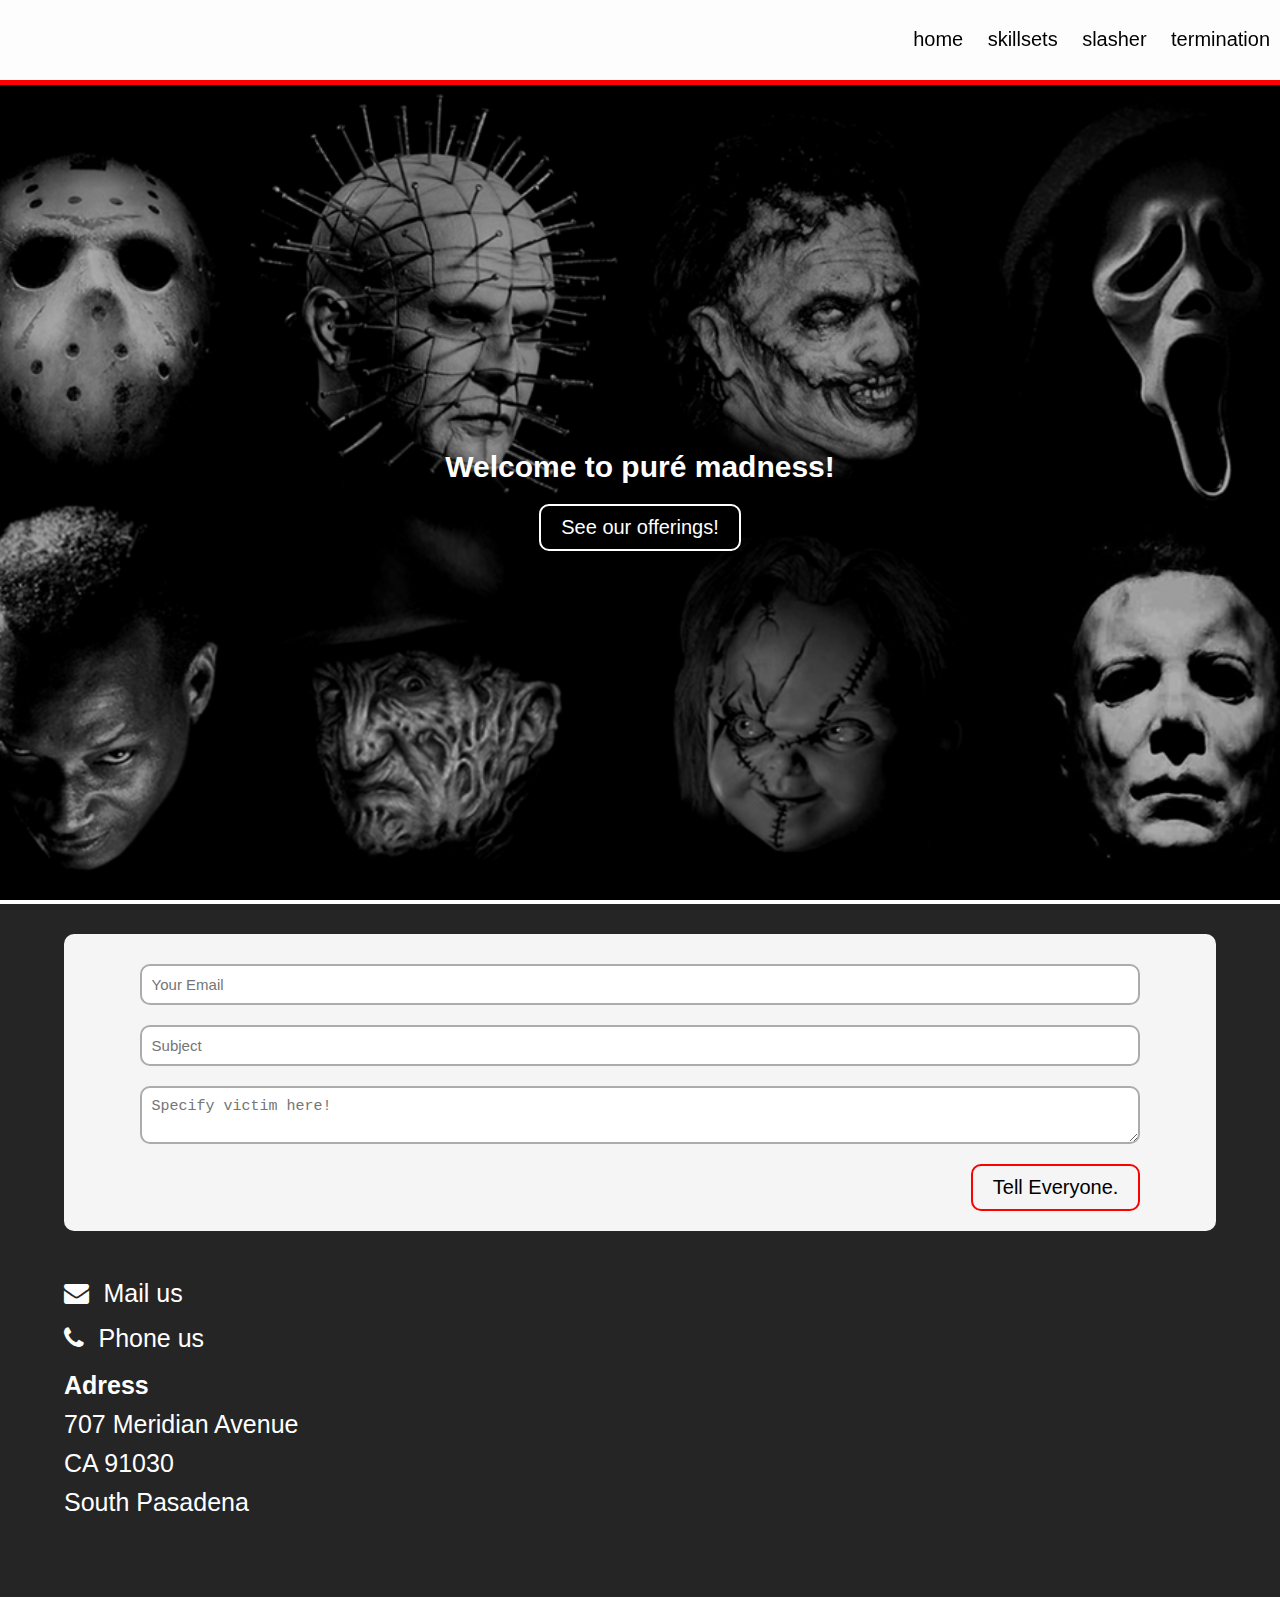
<file: JS-Group-Project-main/html/index.html>
<!DOCTYPE html>
<html lang="en">
    <head>
        <meta charset="UTF-8" />
        <meta http-equiv="X-UA-Compatible" content="IE=edge"/>
        <meta name="viewport" content="width=device-width, initial-scale=1.0"/>
        <title>SFH</title>
        <link rel="stylesheet" href="../css/style.css"/>
        <link rel="stylesheet" href="https://cdnjs.cloudflare.com/ajax/libs/font-awesome/4.7.0/css/font-awesome.min.css">
    </head>
    <script src="../scripts/app.js" defer></script>
    <body>
        <header class="header">
            <a class="full-logo" href="./index.html"
                ><h1><span>S</span>lasher for <span>H</span>ire</h1></a
            >
            <a class="mobile-logo" href="./index.html"
                ><h1><span>Sf</span>H</h1></a
            >
            <nav class="link-wrapper">
                <a href="./index.html">Home</a>
                <a href="./skillsets.html">Skillsets</a>
                <a href="./slasher.html">Slasher</a>
                <a href="#contact-section">Termination</a>
            </nav>
            <div class="menu-btn">
                <div class="menu-btn-burger"></div>
            </div>
        </header>
        <div class="mobile-menu">
            <nav class="mobile-link-wrapper">
                <a class="mobile-link" href="./index.html">Home</a>
                <a class="mobile-link" href="./skillsets.html">Skillsets</a>
                <a class="mobile-link" href="./slasher.html">Slasher</a>
                <a class="mobile-link" href="#contact-section">Termination</a>
            </nav>
        </div>
        <section id="hero-section">
            <img alt="seal" src="../media/portraits.jpg" />
            <div class="hero-image-overlay">
                <h1>Welcome to puré madness!</h1>
                <a href="./skillsets.html">See our offerings!</a>
            </div>
        </section>
        <footer id="contact-section">
                <form onsubmit="sendFormInfo()">
                    <input id="something" type="text" placeholder="Your Email" required />
                    <input type="text" placeholder="Subject" required/>
                    <textarea placeholder="Specify victim here!" required></textarea>
                    <button type="submit">Tell Everyone.</button>
                </form>
                <div class="contact-info-wrapper">
                    <div class="icon-and-text-wrap">
                        <i class="fa fa-envelope"></i>
                        <a href="mailto:slasherforhire@gmail.com">Mail us</a>
                    </div>
                    <div class="icon-and-text-wrap">
                        <i class="fa fa-phone"></i>
                        <a href="tel:+001-9784350163">Phone us</a>
                    </div>
                    <div class="address-wrapper">
                        <strong><p>Adress</p></strong>
                        <p>707 Meridian Avenue</p>
                        <p>CA 91030</p>
                        <p>South Pasadena</p>
                    </div>
                </div>
        </footer>
        
    </body>
    </html>
    </body>
</html>
</file>
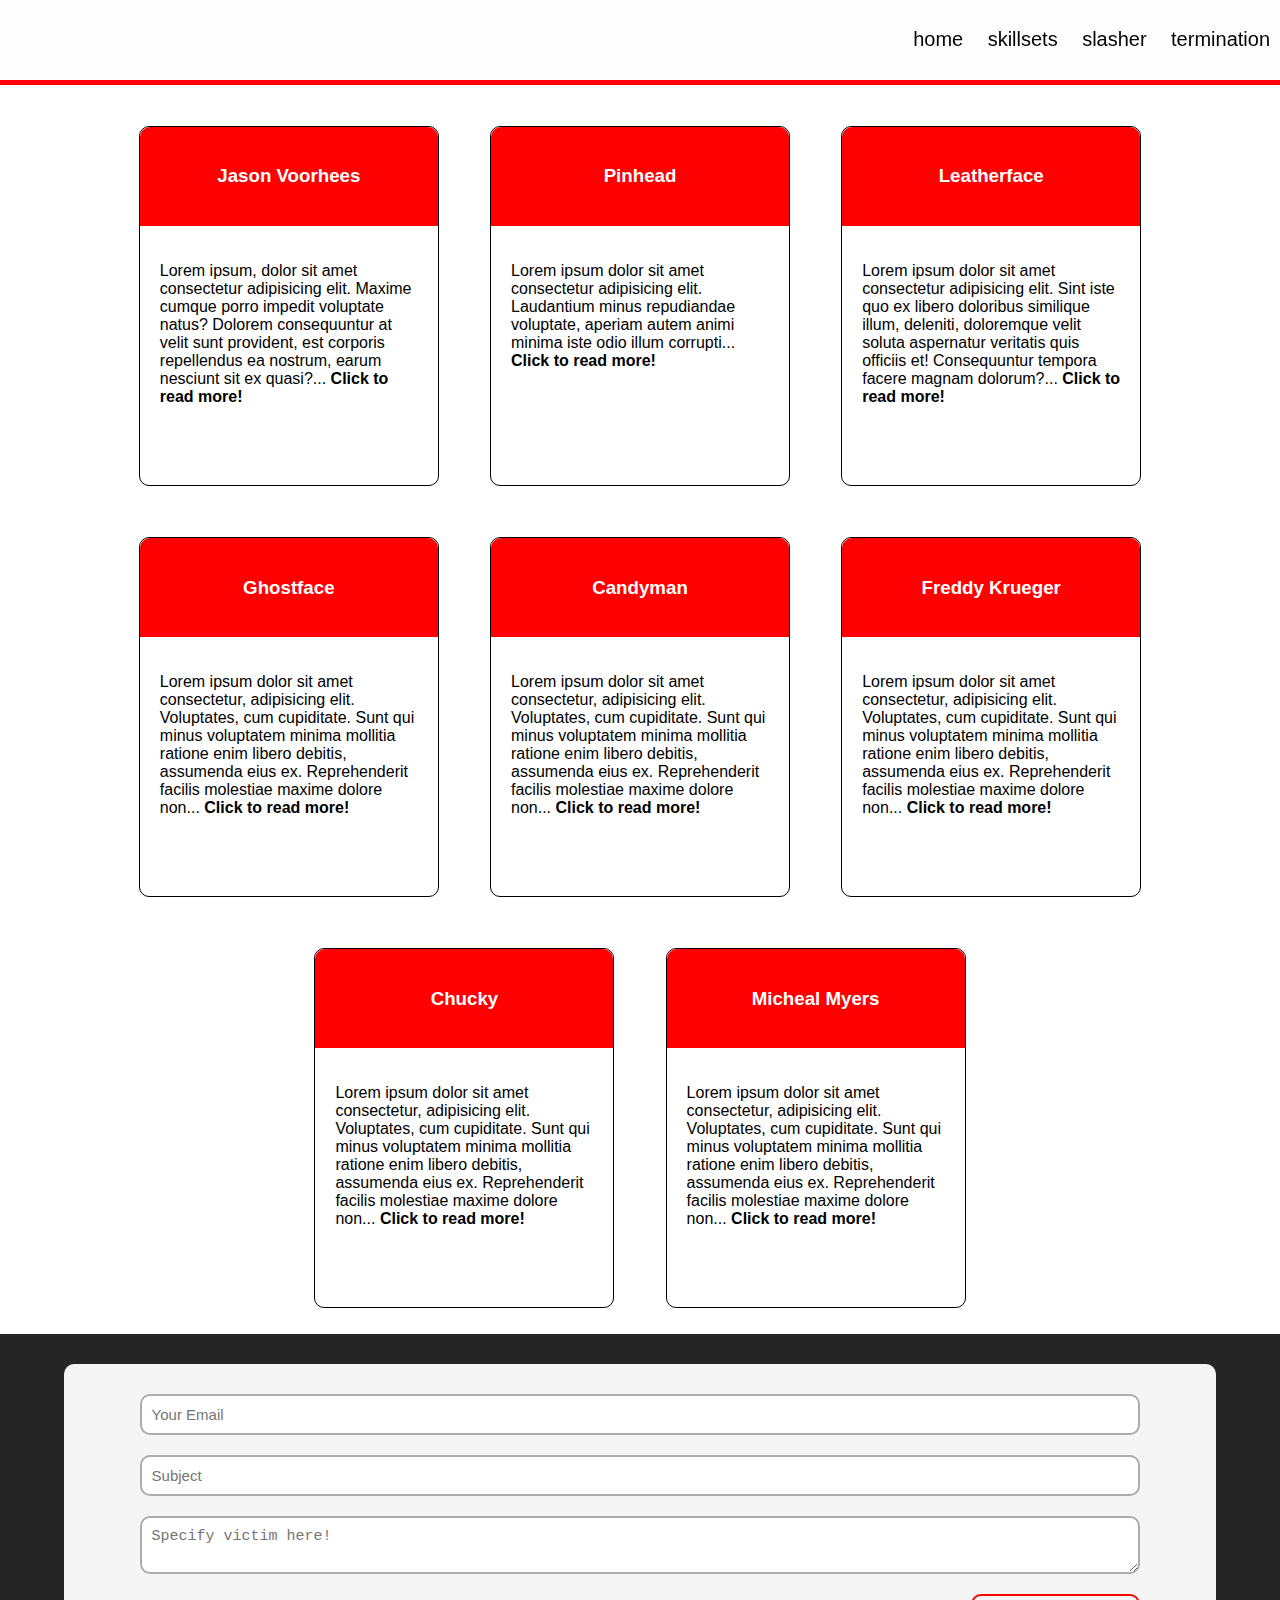
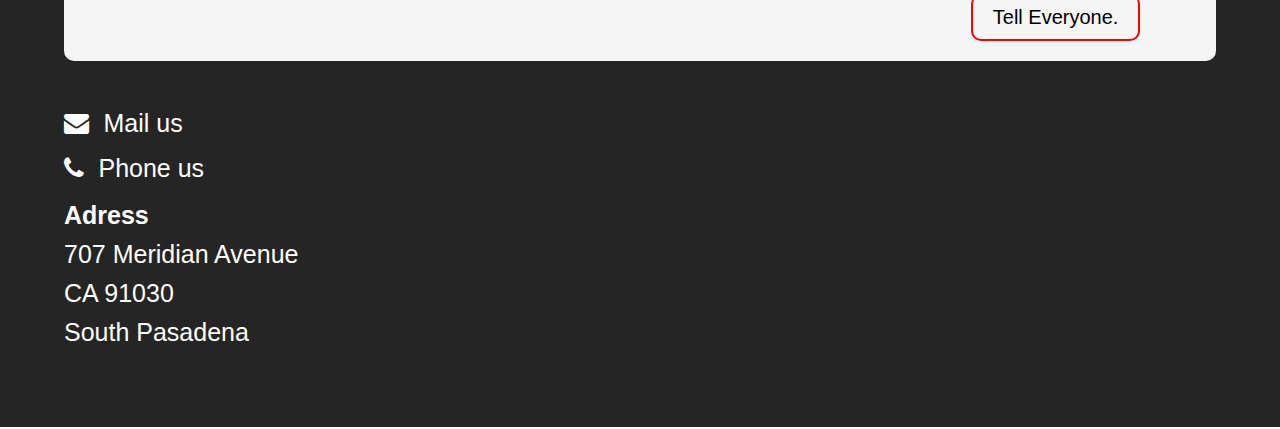
<file: JS-Group-Project-main/html/slasher.html>
<!DOCTYPE html>
<html lang="en">
    <head>
        <meta charset="UTF-8" />
        <meta http-equiv="X-UA-Compatible" content="IE=edge" />
        <meta name="viewport" content="width=device-width, initial-scale=1.0" />
        <title>Slasher</title>
        <link rel="stylesheet" href="../css/style.css"/>
        <link
            rel="stylesheet"
            href="https://cdnjs.cloudflare.com/ajax/libs/font-awesome/4.7.0/css/font-awesome.min.css"
        />
    </head>
    <script src="../scripts/app.js" defer></script>
    <body>
        <div id="service-modal-wrapper">
            <div class="service-modal">
                <div class="modal-header">
                    <span onclick="closeServiceModal()"
                        ><i class="fa fa-times"></i
                    ></span>
                </div>
                <div id="service-modal-content"></div>
            </div>
        </div>
        <header class="header">
            <a class="full-logo" href="./index.html"
                ><h1><span>S</span>lasher for <span>H</span>ire</h1></a
            >
            <a class="mobile-logo" href="./index.html"
                ><h1><span>Sf</span>H</h1></a
            >
            <nav class="link-wrapper">
                <a href="./index.html">Home</a>
                <a href="./skillsets.html">Skillsets</a>
                <a href="./slasher.html">Slasher</a>
                <a href="#contact-section">Termination</a>
            </nav>
            <div class="menu-btn">
                <div class="menu-btn-burger"></div>
            </div>
        </header>
        <div class="mobile-menu">
            <nav class="mobile-link-wrapper">
                <a class="mobile-link" href="./index.html">Home</a>
                <a class="mobile-link" href="./skillsets.html">Skillsets</a>
                <a class="mobile-link" href="./slasher.html">Slasher</a>
                <a class="mobile-link" href="#contact-section">Termination</a>
            </nav>
        </div>
        <section id="services-section" class="section">
            <article class="service-card">
                <div class="service-card-header-wrapper">
                    <h3>Jason Voorhees</h3>
                </div>
                <p>
                    Lorem ipsum, dolor sit amet consectetur adipisicing elit.
                    Maxime cumque porro impedit voluptate natus? Dolorem
                    consequuntur at velit sunt provident, est corporis
                    repellendus ea nostrum, earum nesciunt sit ex quasi?...<b>
                        Click to read more!</b
                    >
                </p>
            </article>
            <article class="service-card">
                <div class="service-card-header-wrapper">
                    <h3>Pinhead</h3>
                </div>
                <p>
                    Lorem ipsum dolor sit amet consectetur adipisicing elit.
                    Laudantium minus repudiandae voluptate, aperiam autem animi
                    minima iste odio illum corrupti...<b>
                        Click to read more!</b
                    >
                </p>
            </article>
            <article class="service-card">
                <div class="service-card-header-wrapper">
                    <h3>Leatherface</h3>
                </div>
                <p>
                    Lorem ipsum dolor sit amet consectetur adipisicing elit.
                    Sint iste quo ex libero doloribus similique illum, deleniti,
                    doloremque velit soluta aspernatur veritatis quis officiis
                    et! Consequuntur tempora facere magnam dolorum?...<b>
                        Click to read more!</b
                    >
                </p>
            </article>
            <article class="service-card">
                <div class="service-card-header-wrapper">
                    <h3>Ghostface</h3>
                </div>
                <p>
                    Lorem ipsum dolor sit amet consectetur, adipisicing elit.
                    Voluptates, cum cupiditate. Sunt qui minus voluptatem minima
                    mollitia ratione enim libero debitis, assumenda eius ex.
                    Reprehenderit facilis molestiae maxime dolore non...<b>
                        Click to read more!</b
                    >
                </p>
            </article>
            <article class="service-card">
                <div class="service-card-header-wrapper">
                    <h3>Candyman</h3>
                </div>
                <p>
                    Lorem ipsum dolor sit amet consectetur, adipisicing elit.
                    Voluptates, cum cupiditate. Sunt qui minus voluptatem minima
                    mollitia ratione enim libero debitis, assumenda eius ex.
                    Reprehenderit facilis molestiae maxime dolore non...<b>
                        Click to read more!</b
                    >
                </p>
            </article>
            <article class="service-card">
                <div class="service-card-header-wrapper">
                    <h3>Freddy Krueger</h3>
                </div>
                <p>
                    Lorem ipsum dolor sit amet consectetur, adipisicing elit.
                    Voluptates, cum cupiditate. Sunt qui minus voluptatem minima
                    mollitia ratione enim libero debitis, assumenda eius ex.
                    Reprehenderit facilis molestiae maxime dolore non...<b>
                        Click to read more!</b
                    >
                </p>
            </article>
            <article class="service-card">
                <div class="service-card-header-wrapper">
                    <h3>Chucky</h3>
                </div>
                <p>
                    Lorem ipsum dolor sit amet consectetur, adipisicing elit.
                    Voluptates, cum cupiditate. Sunt qui minus voluptatem minima
                    mollitia ratione enim libero debitis, assumenda eius ex.
                    Reprehenderit facilis molestiae maxime dolore non...<b>
                        Click to read more!</b
                    >
                </p>
            </article>
            <article class="service-card">
                <div class="service-card-header-wrapper">
                    <h3>Micheal Myers</h3>
                </div>
                <p>
                    Lorem ipsum dolor sit amet consectetur, adipisicing elit.
                    Voluptates, cum cupiditate. Sunt qui minus voluptatem minima
                    mollitia ratione enim libero debitis, assumenda eius ex.
                    Reprehenderit facilis molestiae maxime dolore non...<b>
                        Click to read more!</b
                    >
                </p>
            </article>
        </section>
        <footer id="contact-section">
            <form onsubmit="sendFormInfo()">
                <input
                    id="something"
                    type="text"
                    placeholder="Your Email"
                    required
                />
                <input type="text" placeholder="Subject" required />
                <textarea
                    placeholder="Specify victim here!"
                    required
                ></textarea>
                <button type="submit">Tell Everyone.</button>
            </form>
            <div class="contact-info-wrapper">
                <div class="icon-and-text-wrap">
                    <i class="fa fa-envelope"></i>
                    <a href="mailto:slasherforhire@gmail.com">Mail us</a>
                </div>
                <div class="icon-and-text-wrap">
                    <i class="fa fa-phone"></i>
                    <a href="tel:+001-9784350163">Phone us</a>
                </div>
                <div class="address-wrapper">
                    <strong><p>Adress</p></strong>
                    <p>707 Meridian Avenue</p>
                    <p>CA 91030</p>
                    <p>South Pasadena</p>
                </div>
            </div>
        </footer>
    </body>
</html>
</file>
<file: JS-Group-Project-main/css/style.css>
* {
    box-sizing: border-box;
    scroll-behavior: smooth;
}

body {
    margin: 0;
    font-family: Arial, Helvetica, sans-serif;
}

a {
    transition: 0.5s;
    text-decoration: none;
    color: black;
}

span {
    color: red;
}

.header {
    background-color: rgb(253, 253, 253);
    color: black;
    display: flex;
    align-items: center;
    justify-content: space-between;
    border-bottom: 5px solid red;
    position: fixed;
    width: 100%;
    top: 0px;
    
    z-index: 1;
}

.header h1 {
    margin-left: -1000px;
    transition: 0.5s;
    animation-name: slideIn;
    animation-duration: 1s;
    animation-delay: 0.1s;
    animation-fill-mode: forwards;
}

@keyframes slideIn {
    from {
        margin-left: -1000px;
    }
    to {
        margin-left: 0;
    }
}

.header h1:hover {
    color: red;
    transform: scale(1.01);
}

.header h1:hover span {
    color: black;
}

.header span {
    color: red;
    transition: 0.5s;
}

.link-wrapper a {
    text-decoration: none;
    color: black;
    margin: 0 10px;
    font-size: 20px;
    text-transform: lowercase;
}

.link-wrapper a:hover {
    color: red;
}

@media screen and (max-width: 800px) {
    .full-logo,
    .link-wrapper {
        display: none;
    }
    .header {
        padding-right: 10px;
        padding-left: 20px;
        padding-left: 5;
    }
    .menu-btn {
        position: relative;
        display: flex;
        justify-content: center;
        align-items: center;
        width: 70px;
        height: 70px;
        cursor: pointer;
    }
    .menu-btn-burger {
        width: 40px;
        height: 4px;
        background-color: black;
        transition: 0.5s;
    }
    .menu-btn-burger::before,
    .menu-btn-burger::after {
        content: "";
        position: absolute;
        width: 40px;
        height: 4px;
        background-color: black;
        transition: 0.5s;
    }

    .menu-btn-burger::before {
        transform: translateY(-10px);
    }

    .menu-btn-burger::after {
        transform: translateY(10px);
    }
    .menu-btn.open .menu-btn-burger {
        transform: rotate(180deg);
        background-color: transparent;
    }
    .menu-btn.open .menu-btn-burger::before {
        transform: rotate(45deg);
    }
    .menu-btn.open .menu-btn-burger::after {
        transform: rotate(-45deg);
    }
    .mobile-menu {
        height: calc(100vh - 80px);
        width: 100%;
        background-color: red;
        position: fixed;
        right: -100%;
        margin-top: 80px;
        z-index: 999;
        display: flex;
        justify-content: center;
        align-items: center;
        transition: 0.5s;
    }
    .mobile-link-wrapper {
        display: flex;
        justify-content: center;
        align-items: center;
        flex-direction: column;
    }
    .mobile-link {
        margin: 10px;
        font-size: 25px;
    }
}

@media screen and (min-width: 800px) {
    .mobile-logo,
    .menu-btn,
    .mobile-menu {
        display: none;
    }
}

#hero-section {
    position: relative;
    width: 100%;
}

#hero-section img {
    width: 100%;
    height: calc(100vh - 80px);
    margin-top: 80px;
    object-fit: cover;
}

.hero-image-overlay {
    position: absolute;
    top: 0;
    left: 0;
    width: 100%;
    height: calc(100vh - 80px);
    margin-top: 80px;
    background: rgba(0, 0, 0, 0.3);
    display: flex;
    flex-direction: column;
    align-items: center;
    justify-content: center;
}

.hero-image-overlay h1 {
    color: white;
    font-size: 30px;
    text-align: center;
}

.hero-image-overlay a {
    text-decoration: none;
    color: white;
    background-color: transparent;
    padding: 10px 20px;
    border: 2px solid white;
    font-size: 20px;
    border-radius: 10px;
}

.hero-image-overlay a:hover {
    background-color: white;
    color: black;
    animation-name: shake;
    animation-duration: 1s;
    animation-iteration-count: infinite;
}

@keyframes shake {
    0% {
        transform: rotate(5deg);
    }
    50% {
        transform: rotate(-5deg);
    }
    100% {
        transform: rotate(5deg);
    }
}

.section {
    min-height: 60vh;
}

#services-section {
    display: flex;
    justify-content: center;
    align-items: center;
    flex-wrap: wrap;
    padding-top: 100px;
}

.service-card {
    width: 300px;
    margin: 2%;
    background-color: white;
    border-radius: 10px;
    height: 40vh;

    transition: 0.5s;
    border: 1px solid black;
}

@media screen and (max-width: 800px) {
    .service-card {
        min-height: 40px;
        height: unset;
    }
}

.service-card:hover {
    transform: scale(1.01);
}

.service-card p {
    padding: 20px;
    height: 20vh;
    overflow: auto;
}

.service-card-header-wrapper {
    width: 100%;
    background-color: red;
    color: white;
    border-top-left-radius: 10px;
    border-top-right-radius: 10px;
    display: flex;
    flex-direction: column;
    align-items: center;
    padding: 20px;
}

.service-card-header-wrapper i {
    border-radius: 50%;
    background-color: black;
    padding: 15px;
    font-size: 20px;
}

#about-section {
    display: grid;
    grid-template-columns: 50% 50%;
    background: linear-gradient(0deg, rgba(0, 0, 0, 0.5), rgba(0, 0, 0, 0.5)),
        url("../media/img/Background.jpg");
    margin: 0;
    background-repeat: no-repeat;
    background-position: center;
    background-attachment: fixed;
}

.about-image-wrapper,
.about-text-wrapper {
    display: flex;
    justify-content: center;
    align-items: center;
}

#about-section img {
    width: 50vh;
    height: 50vh;
    object-fit: cover;
    border: 5px solid red;
    border-radius: 50%;
    padding-left: 5px;
}

.about-text-wrapper {
    padding-right: 25%;
    color: white;
}

.about-text-wrapper h2 {
    border-bottom: 2px solid red;
    padding-bottom: 30px;
    margin-bottom: 30px;
    font-size: 40px;
}

.about-text-wrapper p {
    line-height: 25px;
}

@media screen and (max-width: 800px) {
    #about-section {
        grid-template-columns: 100%;
    }
    #about-section img {
        width: 30vh;
        height: 30vh;
        margin-top: 40px;
    }
    .about-text-wrapper {
        padding: 0 40px;
        text-align: justify;
        margin-bottom: 40px;
    }
    .about-text-wrapper h2 {
        text-align: center;
    }
}

footer {
    background-color: rgb(37, 37, 37);
    color: white;
    display: flex;
    flex-direction: column;
    align-items: center;
    justify-content: center;
    padding: 30px 0px;
}

#contact-section form {
    background-color: whitesmoke;
    display: flex;
    justify-content: center;
    align-items: center;
    flex-direction: column;
    width: 90%;
    border-radius: 10px;
    padding: 20px;
}

#contact-section form input,
#contact-section form textarea {
    width: 90%;
    border-radius: 10px;
    padding: 10px;
    margin: 10px 0;
    border: 2px solid #acacac;
    font-size: 15px;
}

#contact-section form input:focus,
#contact-section form textarea:focus {
    outline: none;
    box-shadow: 0px 0px 5px black;
}

#contact-section form button {
    align-self: flex-end;
    margin-right: 5%;
    background-color: transparent;
    border-radius: 10px;
    border: 2px solid red;
    color: black;
    padding: 10px 20px;
    margin-top: 10px;
    font-size: 20px;
    cursor: pointer;
    transition: 0.5s;
}

#contact-section form button:hover {
    background-color: black;
    color: white;
}

.contact-info-wrapper {
    margin: 40px 0px;
    display: flex;
    flex-direction: column;
    width: 90%;
    align-items: flex-start;
}

.contact-info-wrapper p,
.contact-info-wrapper a,
.contact-info-wrapper i {
    color: white;
    font-size: 25px;
    margin: 10px 0;
}

.contact-info-wrapper a {
    margin-left: 10px;
}

.contact-info-wrapper a:hover {
    margin-left: 20px;
}

#service-modal-wrapper {
    position: fixed;
    top: 0;
    left: 0;
    width: 100%;
    height: 100vh;
    background-color: rgba(0, 0, 0, 0.5);
    z-index: 2;
    display: none;
    justify-content: center;
    align-items: center;
}

.service-modal {
    width: 50%;
    height: 80vh;
    background-color: white;
    border-radius: 10px;
}

.modal-header {
    width: 100%;
    border-top-left-radius: 10px;
    border-top-right-radius: 10px;
    border-bottom: 1px solid #e1e1e1;
    padding: 10px;
    display: flex;
    justify-content: flex-end;
}

.modal-header span {
    cursor: pointer;
}

#service-modal-content {
    padding: 10px;
}

#service-modal-content img {
    width: 100%;
    height: 50vh;
    object-fit: cover;
}

/*skillset style*/

.gallery {
    width: 80%;
    margin: 100px auto 50px;
    display: grid;
    grid-template-rows: 2fr 2fr;
    grid-template-columns: 2fr 2fr 2fr 2fr;
    gap: 30px;
}

.gallery img {
    width: 250px;
    height: 250px;
    cursor: pointer;
    filter: grayscale(100%);
    transition: 1s;
    object-fit: cover;
}

.gallery img:hover {
    filter: grayscale(0%);
    transform: scale(0.8);
    border-radius: 20px;
    box-shadow: 0 32px 75px rgba(68, 77, 136, 0.2);
}

.full-img {
    width: 100%;
    height: 100vh;
    background: rgba(0, 0, 0, 0.9);
    position: fixed;
    top: 0;
    left: 0;
    display: none;
    align-items: center;
    justify-content: center;
    flex-direction: column;
    z-index: 100;
}

#fullImgBox img {
    width: 100%;
    max-width: 500px;
}

.full-img span {
    position: absolute;
    top: 5%;
    right: 5%;
    font-size: 30px;
    color: white;
    cursor: pointer;
}



.killer-mini-nails {
    display: flex;
    width: 100px;
    height: 100px;
    justify-content: center;
    align-items: center;
}

.killer-mini-nails img {
    width: 50px;
    height: 50px;
    cursor: pointer;
    margin: 10px;
}


@media screen and (max-width: 800px) {
    .gallery {
        grid-template-columns: repeat(auto-fit, minmax(250px, 1fr));
    }
}

@media screen and (max-width: 600px) {
    .gallery {
        grid-template-columns: repeat(auto-fit, minmax(250px, 1fr));
    }
}
</file>
